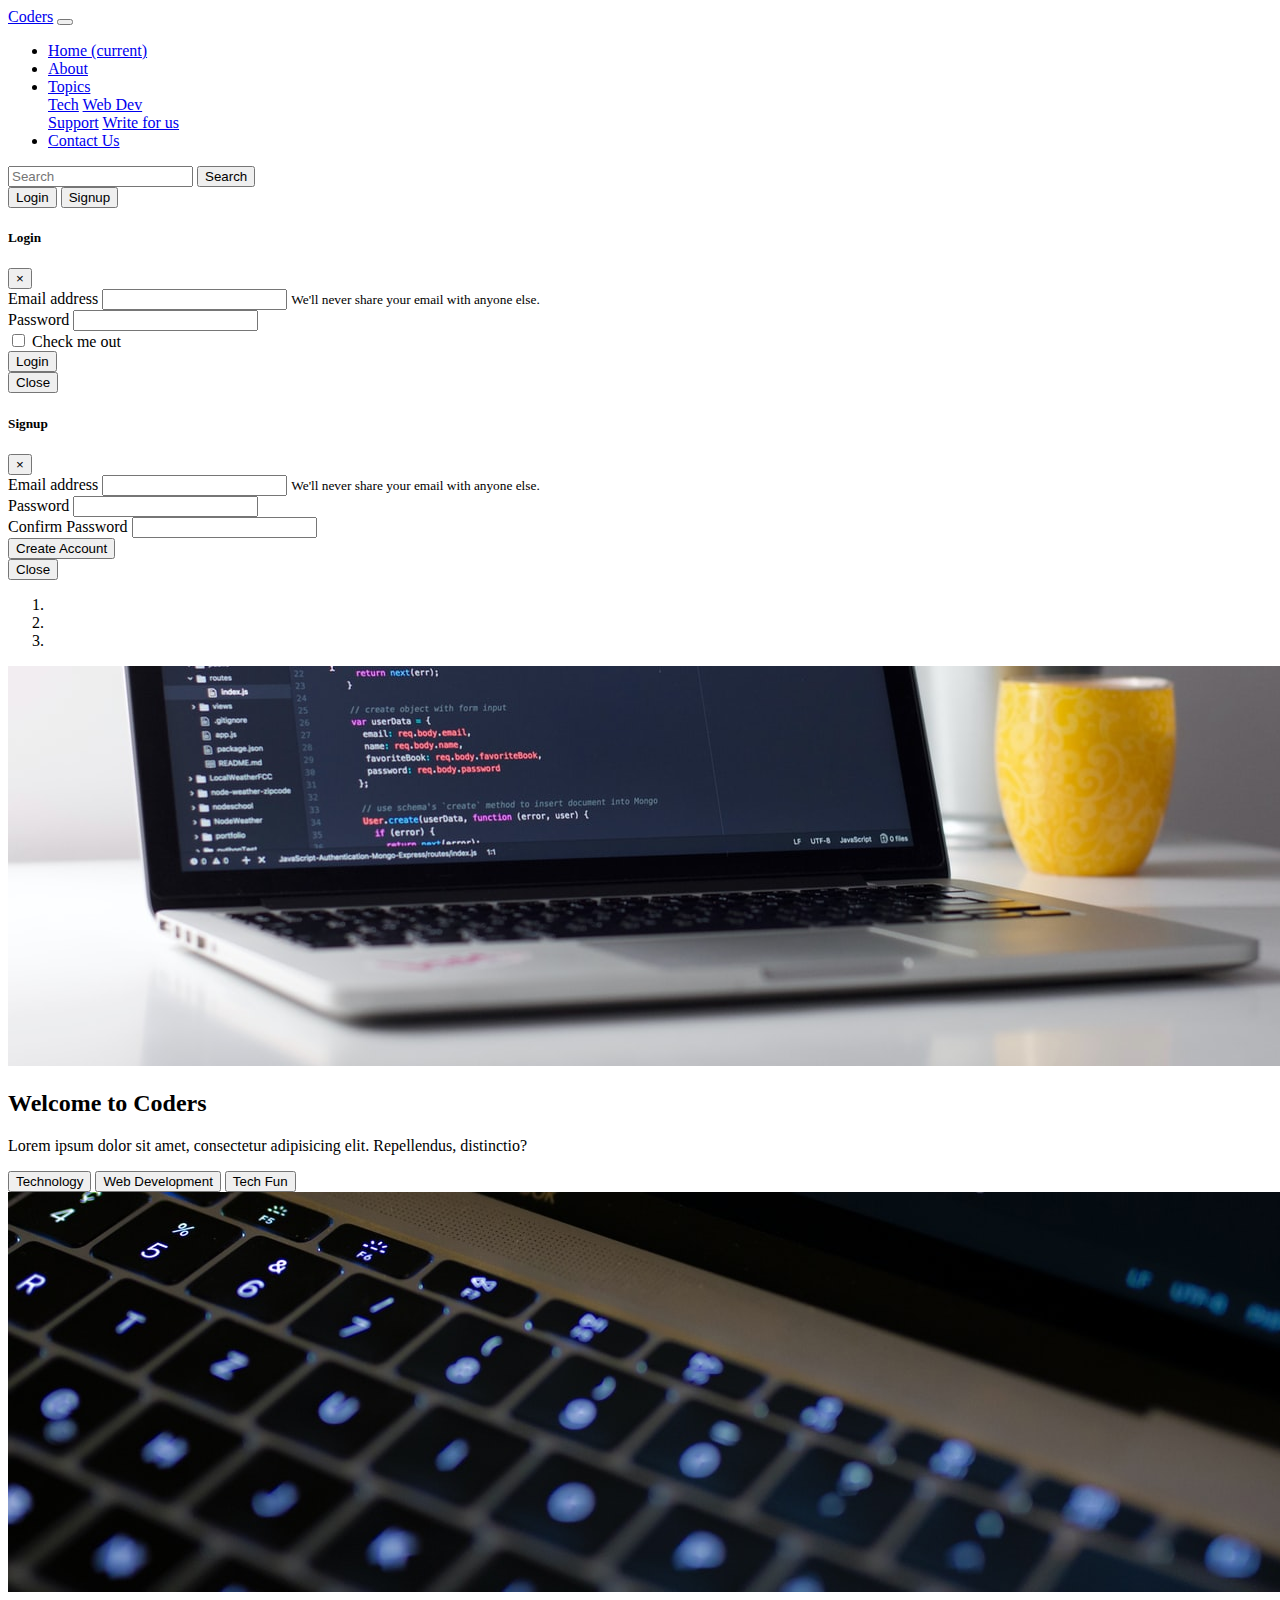
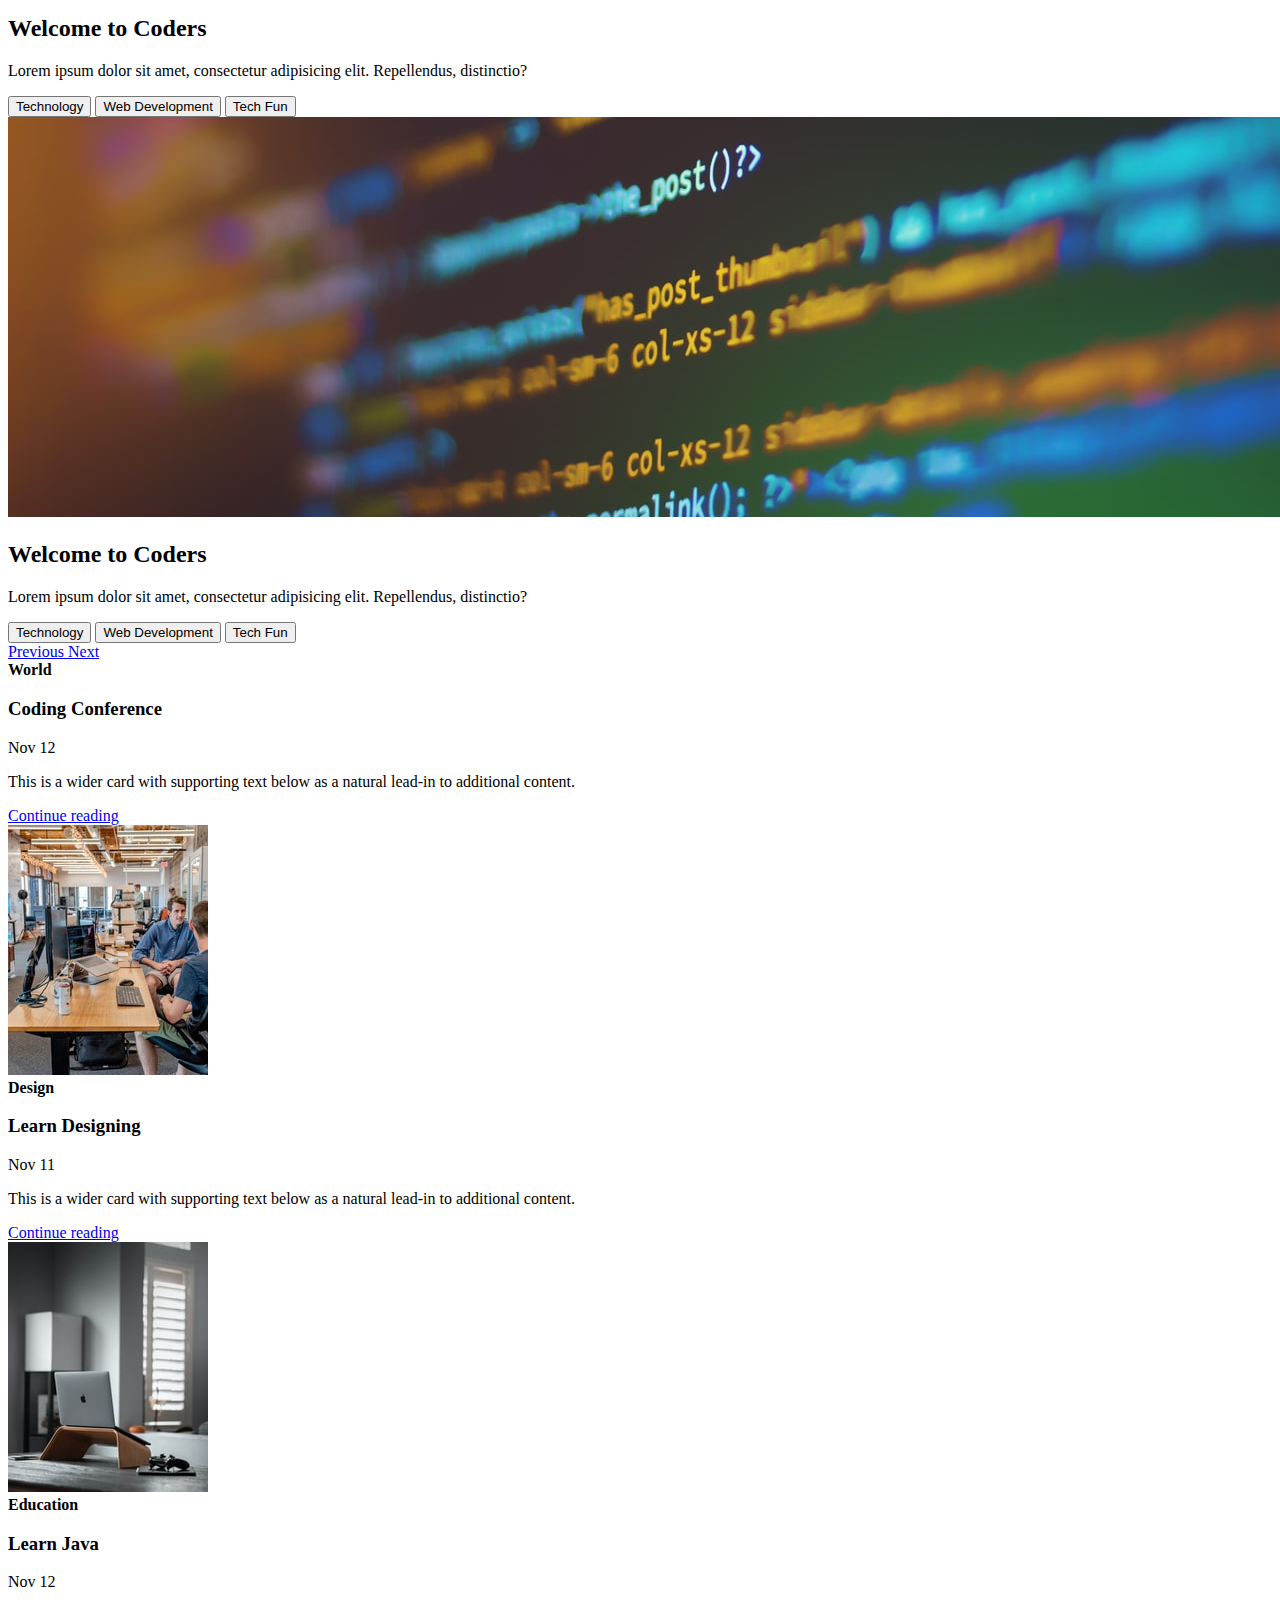
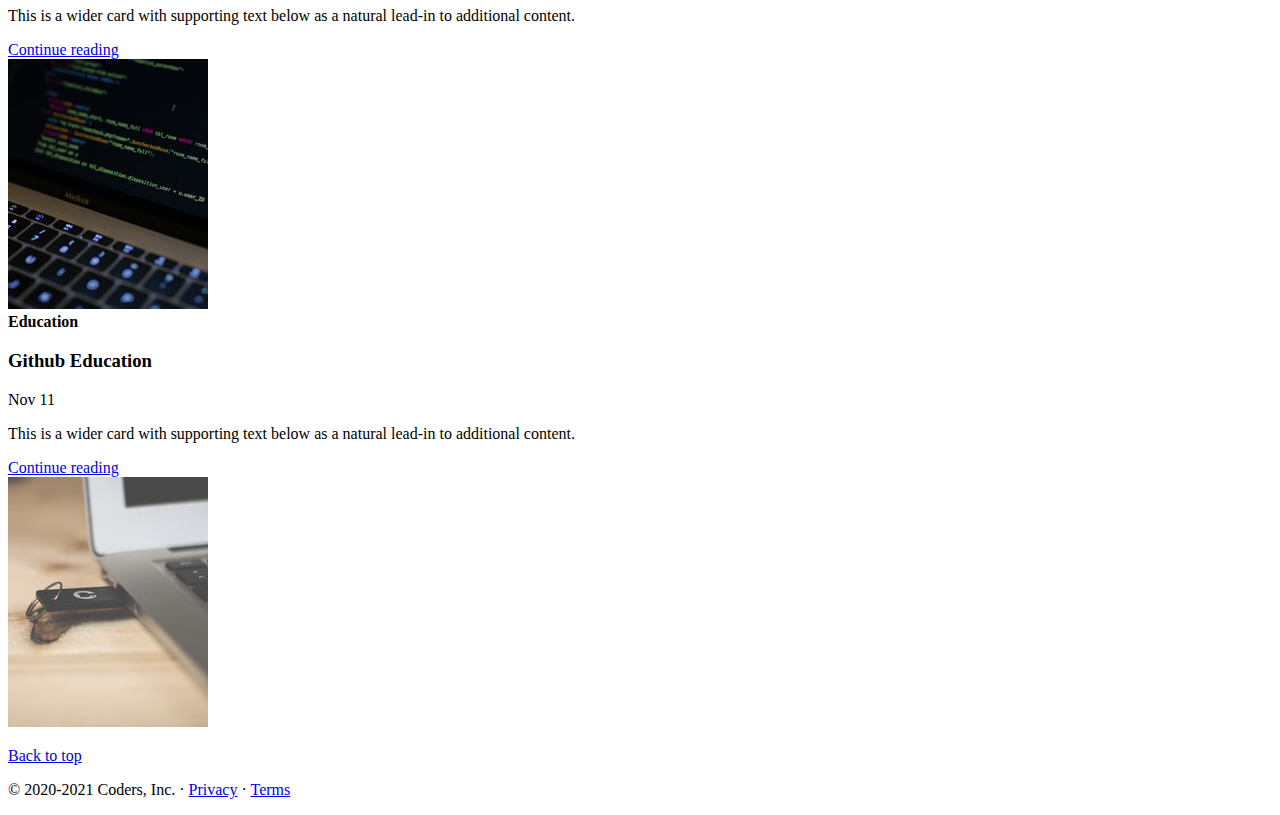
<file: Blog/index.html>
<!doctype html>
<html lang="en">

<head>
    <!-- Required meta tags -->
    <meta charset="utf-8">
    <meta name="viewport" content="width=device-width, initial-scale=1, shrink-to-fit=no">

    <!-- Bootstrap CSS -->
    <link rel="stylesheet" href="https://stackpath.bootstrapcdn.com/bootstrap/4.5.0/css/bootstrap.min.css"
        integrity="sha384-9aIt2nRpC12Uk9gS9baDl411NQApFmC26EwAOH8WgZl5MYYxFfc+NcPb1dKGj7Sk" crossorigin="anonymous">

    <title>Coders</title>
</head>

<body>
    <nav class="navbar navbar-expand-lg navbar-dark bg-dark">
        <a class="navbar-brand" href="/">Coders</a>
        <button class="navbar-toggler" type="button" data-toggle="collapse" data-target="#navbarSupportedContent"
            aria-controls="navbarSupportedContent" aria-expanded="false" aria-label="Toggle navigation">
            <span class="navbar-toggler-icon"></span>
        </button>

        <div class="collapse navbar-collapse" id="navbarSupportedContent">
            <ul class="navbar-nav mr-auto">
                <li class="nav-item active">
                    <a class="nav-link" href="/Frontend-Projects/Blog/">Home <span class="sr-only">(current)</span></a>
                </li>
                <li class="nav-item">
                    <a class="nav-link" href="about.html">About</a>
                </li>
                <li class="nav-item dropdown">
                    <a class="nav-link dropdown-toggle" href="#" id="navbarDropdown" role="button"
                        data-toggle="dropdown" aria-haspopup="true" aria-expanded="false">
                        Topics
                    </a>
                    <div class="dropdown-menu" aria-labelledby="navbarDropdown">
                        <a class="dropdown-item" href="#">Tech</a>
                        <a class="dropdown-item" href="#">Web Dev</a>
                        <div class="dropdown-divider"></div>
                        <a class="dropdown-item" href="#">Support</a>
                        <a class="dropdown-item" href="#">Write for us</a>
                    </div>
                </li>
                <li class="nav-item">
                    <a class="nav-link" href="contact.html">Contact Us</a>
                </li>
            </ul>
            <form class="form-inline my-2 my-lg-0">
                <input class="form-control mr-sm-2" type="search" placeholder="Search" aria-label="Search">
                <button class="btn btn-outline-danger my-2 my-sm-0" type="submit">Search</button>
            </form>
            <div class="mx-2">
                <button class="btn btn-danger" data-toggle="modal" data-target="#loginModal">Login</button>
                <button class="btn btn-danger" data-toggle="modal" data-target="#signupModal">Signup</button>
            </div>
        </div>
    </nav>


    <!--Login Modal -->
    <div class="modal fade" id="loginModal" tabindex="-1" role="dialog" aria-labelledby="loginModalLabel"
        aria-hidden="true">
        <div class="modal-dialog">
            <div class="modal-content">
                <div class="modal-header">
                    <h5 class="modal-title" id="loginModalLabel">Login</h5>
                    <button type="button" class="close" data-dismiss="modal" aria-label="Close">
                        <span aria-hidden="true">&times;</span>
                    </button>
                </div>
                <div class="modal-body">
                    <form>
                        <div class="form-group">
                            <label for="exampleInputEmail1">Email address</label>
                            <input type="email" class="form-control" id="exampleInputEmail1"
                                aria-describedby="emailHelp">
                            <small id="emailHelp" class="form-text text-muted">We'll never share your email with anyone
                                else.</small>
                        </div>
                        <div class="form-group">
                            <label for="exampleInputPassword1">Password</label>
                            <input type="password" class="form-control" id="exampleInputPassword1">
                        </div>
                        <div class="form-group form-check">
                            <input type="checkbox" class="form-check-input" id="exampleCheck1">
                            <label class="form-check-label" for="exampleCheck1">Check me out</label>
                        </div>
                        <button type="submit" class="btn btn-primary">Login</button>
                    </form>
                </div>
                <div class="modal-footer">
                    <button type="button" class="btn btn-secondary" data-dismiss="modal">Close</button>
                </div>
            </div>
        </div>
    </div>

    <!--Signup Modal -->
    <div class="modal fade" id="signupModal" tabindex="-1" role="dialog" aria-labelledby="signupModalLabel"
        aria-hidden="true">
        <div class="modal-dialog">
            <div class="modal-content">
                <div class="modal-header">
                    <h5 class="modal-title" id="signupModalLabel">Signup</h5>
                    <button type="button" class="close" data-dismiss="modal" aria-label="Close">
                        <span aria-hidden="true">&times;</span>
                    </button>
                </div>
                <div class="modal-body">
                    <form>
                        <div class="form-group">
                            <label for="exampleInputEmail1">Email address</label>
                            <input type="email" class="form-control" id="exampleInputEmail1"
                                aria-describedby="emailHelp">
                            <small id="emailHelp" class="form-text text-muted">We'll never share your email with anyone
                                else.</small>
                        </div>
                        <div class="form-group">
                            <label for="exampleInputPassword1">Password</label>
                            <input type="password" class="form-control" id="exampleInputPassword1">
                        </div>
                        <div class="form-group">
                            <label for="cexampleInputPassword1">Confirm Password</label>
                            <input type="password" class="form-control" id="cexampleInputPassword1">
                        </div>
                        <button type="submit" class="btn btn-primary">Create Account</button>
                    </form>
                </div>
                <div class="modal-footer">
                    <button type="button" class="btn btn-secondary" data-dismiss="modal">Close</button>
                </div>
            </div>
        </div>
    </div>



    <div id="carouselExampleCaptions" class="carousel slide carousel-fade" data-ride="carousel">
        <ol class="carousel-indicators">
            <li data-target="#carouselExampleCaptions" data-slide-to="0" class="active"></li>
            <li data-target="#carouselExampleCaptions" data-slide-to="1"></li>
            <li data-target="#carouselExampleCaptions" data-slide-to="2"></li>
        </ol>
        <div class="carousel-inner">
            <div class="carousel-item active">
                <img src="assets/image-1.jpeg" class="d-block w-100" alt="...">
                <div class="carousel-caption d-none d-md-block">
                    <h2>Welcome to Coders</h2>
                    <p>Lorem ipsum dolor sit amet, consectetur adipisicing elit. Repellendus, distinctio?</p>
                    <button class="btn btn-danger">Technology</button>
                    <button class="btn btn-primary">Web Development</button>
                    <button class="btn btn-success">Tech Fun</button>
                </div>
            </div>
            <div class="carousel-item">
                <img src="assets/image-2.jpeg" class="d-block w-100" alt="...">
                <div class="carousel-caption d-none d-md-block">
                    <h2>Welcome to Coders</h2>
                    <p>Lorem ipsum dolor sit amet, consectetur adipisicing elit. Repellendus, distinctio?</p>
                    <button class="btn btn-danger">Technology</button>
                    <button class="btn btn-primary">Web Development</button>
                    <button class="btn btn-success">Tech Fun</button>
                </div>
            </div>
            <div class="carousel-item">
                <img src="assets/image-3.jpeg" class="d-block w-100" alt="...">
                <div class="carousel-caption d-none d-md-block">
                    <h2>Welcome to Coders</h2>
                    <p>Lorem ipsum dolor sit amet, consectetur adipisicing elit. Repellendus, distinctio?</p>
                    <button class="btn btn-danger">Technology</button>
                    <button class="btn btn-primary">Web Development</button>
                    <button class="btn btn-success">Tech Fun</button>
                </div>
            </div>
        </div>
        <a class="carousel-control-prev" href="#carouselExampleCaptions" role="button" data-slide="prev">
            <span class="carousel-control-prev-icon" aria-hidden="true"></span>
            <span class="sr-only">Previous</span>
        </a>
        <a class="carousel-control-next" href="#carouselExampleCaptions" role="button" data-slide="next">
            <span class="carousel-control-next-icon" aria-hidden="true"></span>
            <span class="sr-only">Next</span>
        </a>
    </div>

    <div class="container my-4">
        <div class="row mb-2">
            <div class="col-md-6">
                <div
                    class="row no-gutters border rounded overflow-hidden flex-md-row mb-4 shadow-sm h-md-250 position-relative">
                    <div class="col p-4 d-flex flex-column position-static">
                        <strong class="d-inline-block mb-2 text-primary">World</strong>
                        <h3 class="mb-0">Coding Conference</h3>
                        <div class="mb-1 text-muted">Nov 12</div>
                        <p class="card-text mb-auto">This is a wider card with supporting text below as a natural
                            lead-in to additional content.</p>
                        <a href="#" class="stretched-link">Continue reading</a>
                    </div>
                    <div class="col-auto d-none d-lg-block">
                        <img src="assets/thumb-1.jpeg" alt="" class="bd-placeholder-img" width="200" height="250">
                    </div>
                </div>
            </div>
            <div class="col-md-6">
                <div
                    class="row no-gutters border rounded overflow-hidden flex-md-row mb-4 shadow-sm h-md-250 position-relative">
                    <div class="col p-4 d-flex flex-column position-static">
                        <strong class="d-inline-block mb-2 text-success">Design</strong>
                        <h3 class="mb-0">Learn Designing</h3>
                        <div class="mb-1 text-muted">Nov 11</div>
                        <p class="mb-auto">This is a wider card with supporting text below as a natural lead-in to
                            additional content.</p>
                        <a href="#" class="stretched-link">Continue reading</a>
                    </div>
                    <div class="col-auto d-none d-lg-block">
                        <img src="assets/thumb-2.jpeg" alt="" class="bd-placeholder-img" width="200" height="250">
                    </div>
                </div>
            </div>
        </div>
    </div>

    <div class="container my-4">
        <div class="row mb-2">
            <div class="col-md-6">
                <div
                    class="row no-gutters border rounded overflow-hidden flex-md-row mb-4 shadow-sm h-md-250 position-relative">
                    <div class="col p-4 d-flex flex-column position-static">
                        <strong class="d-inline-block mb-2 text-danger">Education</strong>
                        <h3 class="mb-0">Learn Java</h3>
                        <div class="mb-1 text-muted">Nov 12</div>
                        <p class="card-text mb-auto">This is a wider card with supporting text below as a natural
                            lead-in to additional content.</p>
                        <a href="#" class="stretched-link">Continue reading</a>
                    </div>
                    <div class="col-auto d-none d-lg-block">
                        <img src="assets/thumb-3.jpeg" alt="" class="bd-placeholder-img" width="200" height="250">
                    </div>
                </div>
            </div>
            <div class="col-md-6">
                <div
                    class="row no-gutters border rounded overflow-hidden flex-md-row mb-4 shadow-sm h-md-250 position-relative">
                    <div class="col p-4 d-flex flex-column position-static">
                        <strong class="d-inline-block mb-2 text-danger">Education</strong>
                        <h3 class="mb-0">Github Education</h3>
                        <div class="mb-1 text-muted">Nov 11</div>
                        <p class="mb-auto">This is a wider card with supporting text below as a natural lead-in to
                            additional content.</p>
                        <a href="#" class="stretched-link">Continue reading</a>
                    </div>
                    <div class="col-auto d-none d-lg-block">
                        <img src="assets/thumb-4.jpeg" alt="" class="bd-placeholder-img" width="200" height="250">
                    </div>
                </div>
            </div>
        </div>
    </div>
    <footer class="container">
        <p class="float-right"><a href="#">Back to top</a></p>
        <p>© 2020-2021 Coders, Inc. · <a href="#">Privacy</a> · <a href="#">Terms</a></p>
    </footer>
    <!-- Optional JavaScript -->
    <!-- jQuery first, then Popper.js, then Bootstrap JS -->
    <script src="https://code.jquery.com/jquery-3.5.1.slim.min.js"
        integrity="sha384-DfXdz2htPH0lsSSs5nCTpuj/zy4C+OGpamoFVy38MVBnE+IbbVYUew+OrCXaRkfj" crossorigin="anonymous">
    </script>
    <script src="https://cdn.jsdelivr.net/npm/popper.js@1.16.0/dist/umd/popper.min.js"
        integrity="sha384-Q6E9RHvbIyZFJoft+2mJbHaEWldlvI9IOYy5n3zV9zzTtmI3UksdQRVvoxMfooAo" crossorigin="anonymous">
    </script>
    <script src="https://stackpath.bootstrapcdn.com/bootstrap/4.5.0/js/bootstrap.min.js"
        integrity="sha384-OgVRvuATP1z7JjHLkuOU7Xw704+h835Lr+6QL9UvYjZE3Ipu6Tp75j7Bh/kR0JKI" crossorigin="anonymous">
    </script>
</body>

</html>
</file>
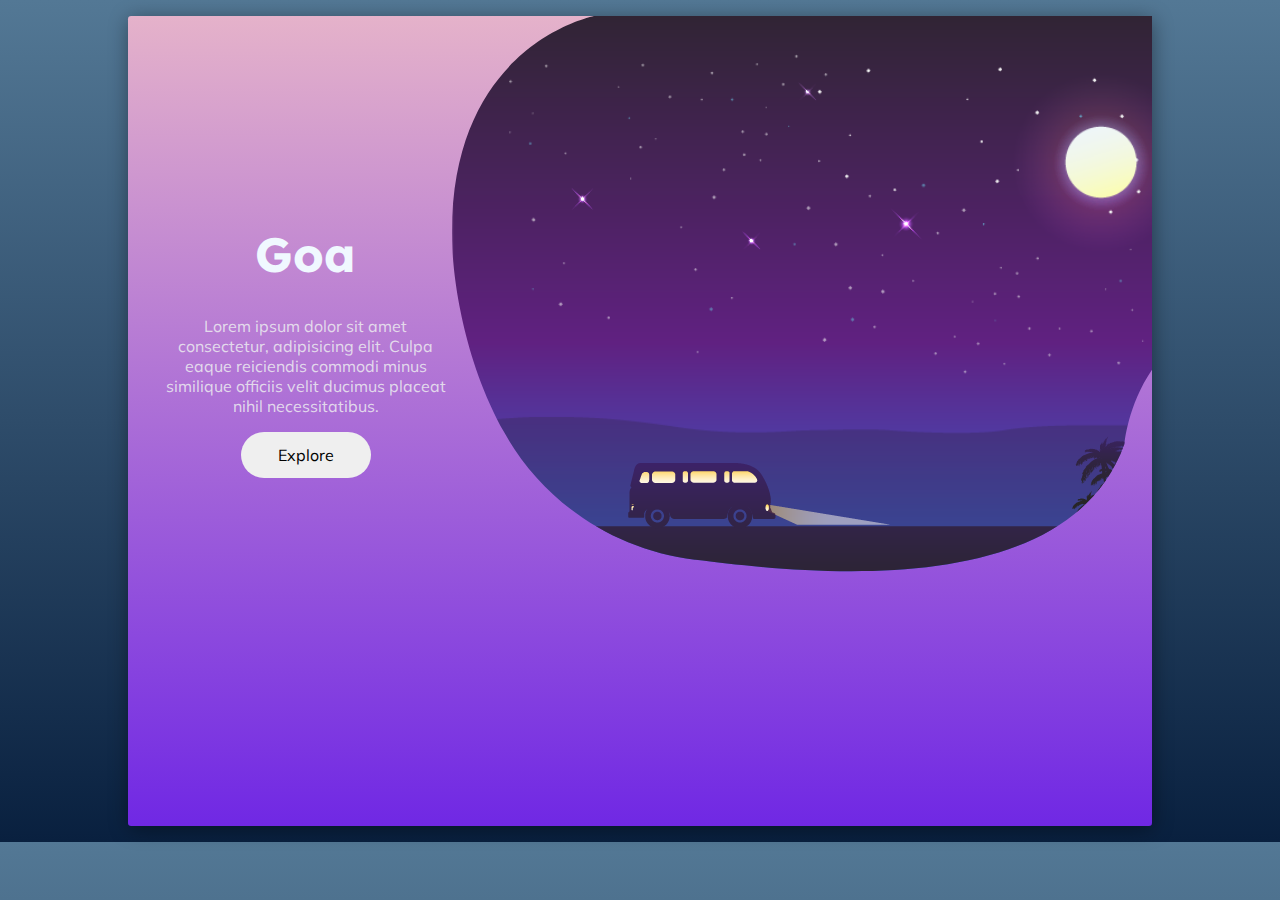
<file: Goa/index.html>
<!DOCTYPE html>
<html lang="en">

<head>
    <meta charset="UTF-8">
    <meta name="viewport" content="width=device-width, initial-scale=1.0">
    <title>Goa</title>
    <link href="https://fonts.googleapis.com/css2?family=Lexend+Deca&family=Muli&display=swap" rel="stylesheet">
    <link rel="stylesheet" href="styles/style.css">
</head>

<body>
    <div class="wrapper">
        <div class="container">
            <div class="title">
                <h1>Goa</h1>
                <p>Lorem ipsum dolor sit amet consectetur, adipisicing elit. Culpa eaque reiciendis commodi minus
                    similique officiis velit ducimus placeat nihil necessitatibus.</p>
                <div class="buttons">
                    <button>Explore</button>
                </div>
            </div>
            <div class="view">
                <div class="clip-svg">
                    <div class="night">
                        <div class="surface moveRight"></div>
                        <div class="car suspension">
                            <img src="./assets/Img_06.png" alt="">
                        </div>
                    </div>
                </div>
                <svg id="Layer_1" data-name="Layer 1" xmlns="http://www.w3.org/2000/svg"
                    xmlns:xlink="http://www.w3.org/1999/xlink" viewBox="0 0 809.39 555.27">
                    <defs>
                        <style>
                            .cls-1 {
                                fill: url(#linear-gradient);
                            }

                            .cls-2 {
                                fill: url(#linear-gradient-2);
                            }
                        </style>
                        <linearGradient id="linear-gradient" x1="669" y1="470" x2="669" y2="470"
                            gradientUnits="userSpaceOnUse">
                            <stop offset="0" stop-color="#7fe0f4" />
                            <stop offset="0.1" stop-color="#76d9f1" />
                            <stop offset="0.26" stop-color="#5cc8ea" />
                            <stop offset="0.47" stop-color="#33abdd" />
                            <stop offset="0.57" stop-color="#1e9cd7" />
                            <stop offset="0.87" stop-color="#0075be" />
                            <stop offset="0.99" stop-color="#355c97" />
                        </linearGradient>
                        <linearGradient id="linear-gradient-2" x1="557.61" y1="277.63" x2="1367" y2="277.63"
                            xlink:href="#linear-gradient" />
                    </defs>
                    <title>Svg_2</title>
                    <clipPath id="myclip">
                        <path class="cls-1" d="M669,470" transform="translate(-557.61)" />
                        <path class="cls-2"
                            d="M700,0S549,29,558,233c0,0,2.7,95.93,52.24,184.12C649.64,487.28,720.66,534,800.53,543.66c104.88,12.76,372,45.63,429.47-115.66,0,0,6.49-75.47,66.54-111,43.34-25.61,70.46-71.68,70.46-122V0Z"
                            transform="translate(-557.61)" />
                    </clipPath>
                </svg>
            </div>
        </div>
        <div class="mobile-view">
            <img src="./assets/72.jpg" alt="">
        </div>
        <div class="tablet-view">
            <img src="./assets/27.jpg" alt="">
        </div>
    </div>
</body>

</html>
</file>
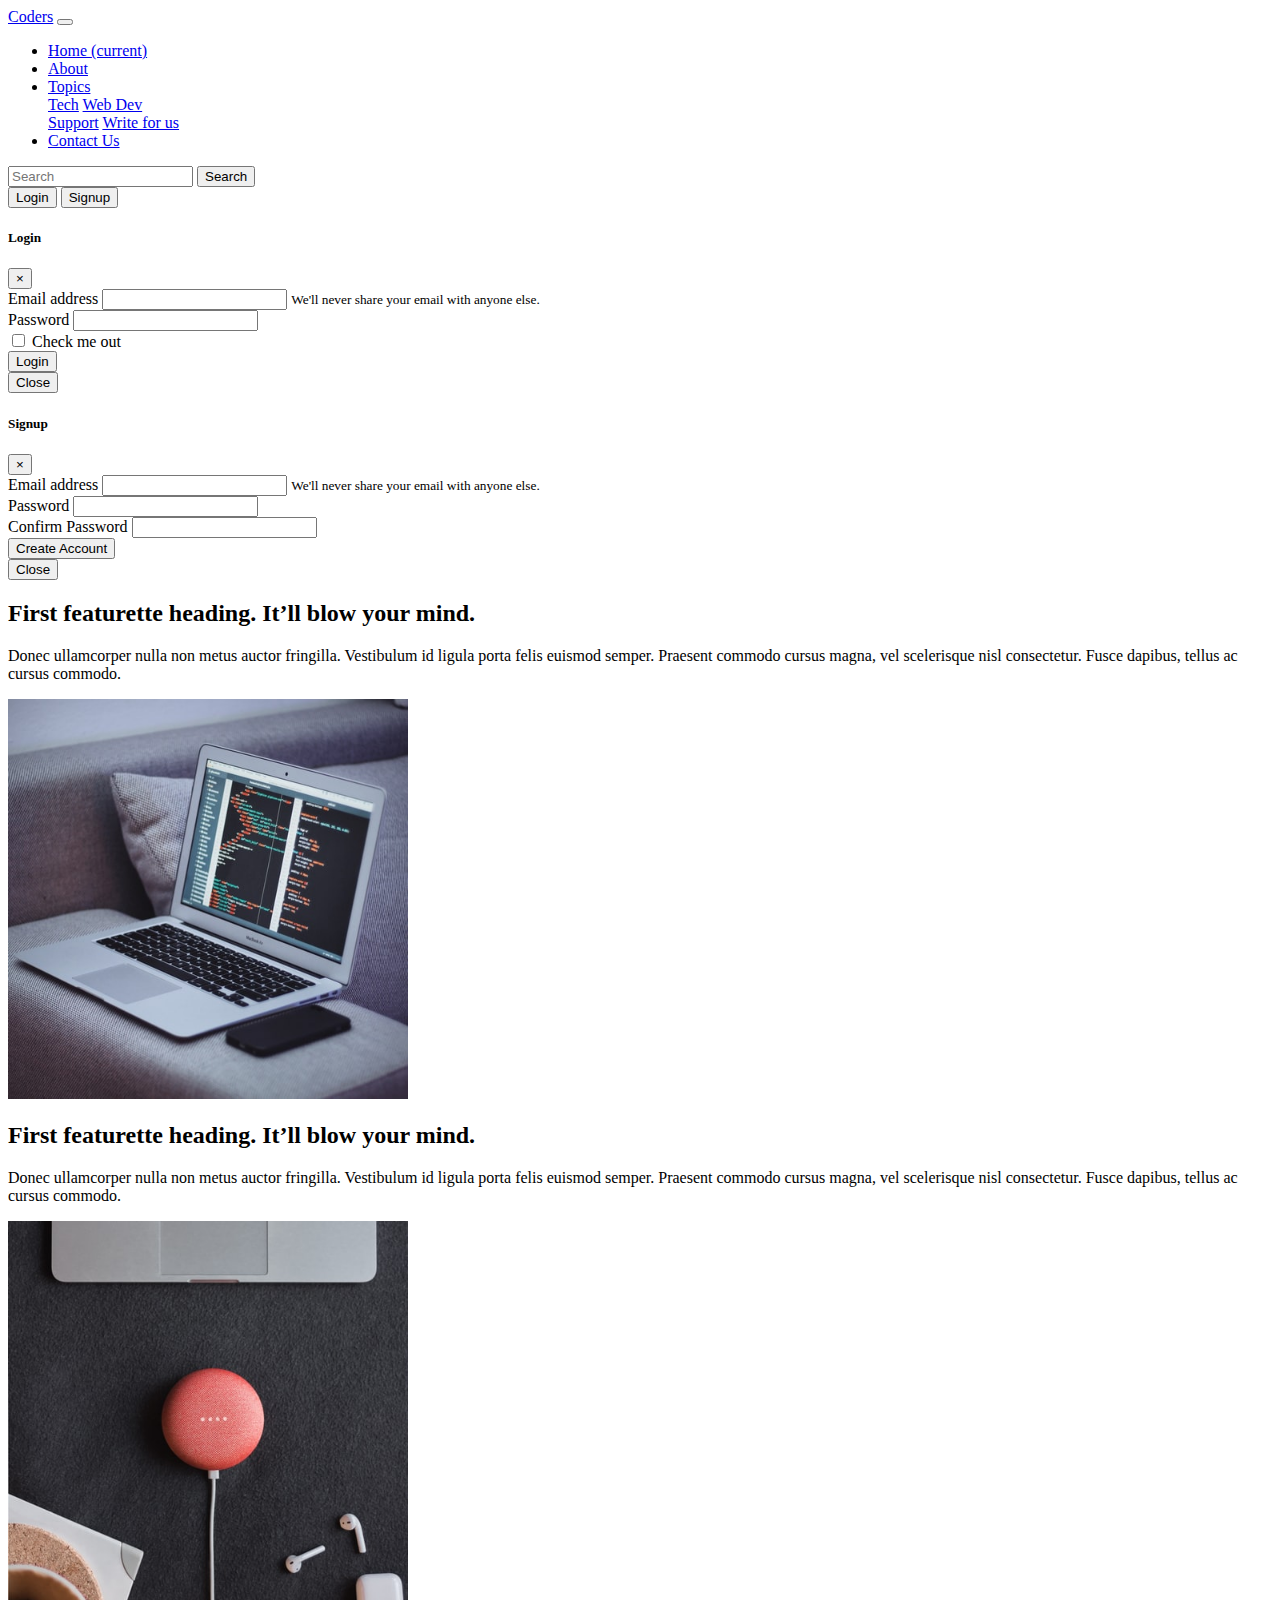
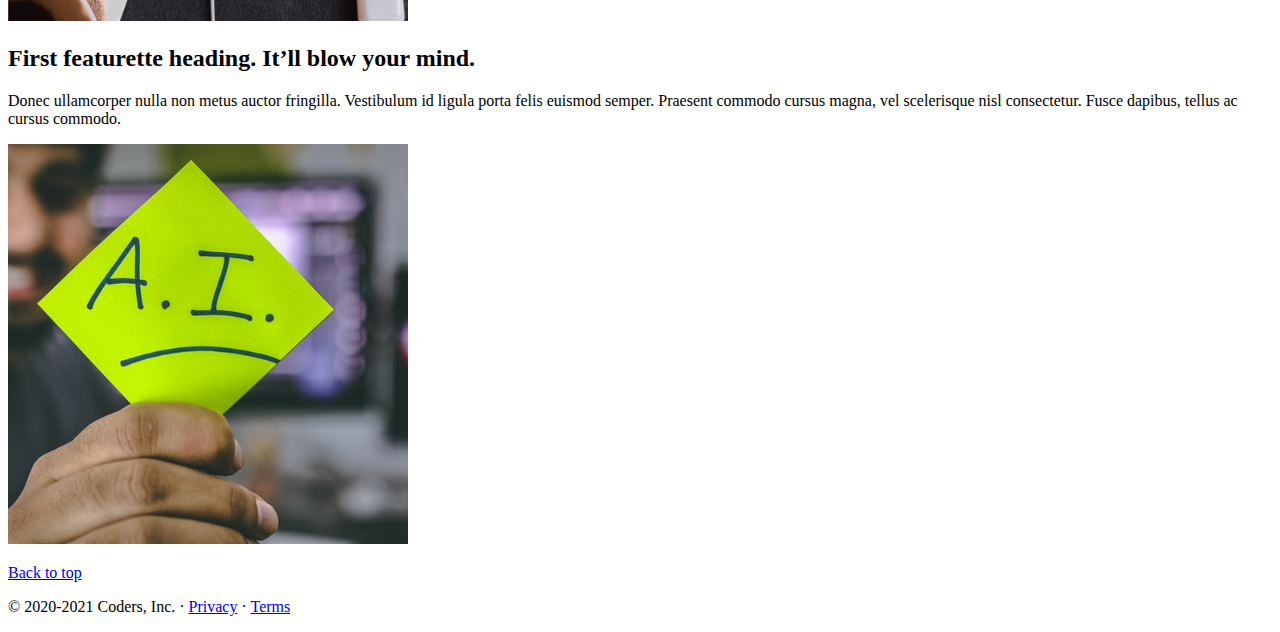
<file: Blog/about.html>
<!doctype html>
<html lang="en">

<head>
    <!-- Required meta tags -->
    <meta charset="utf-8">
    <meta name="viewport" content="width=device-width, initial-scale=1, shrink-to-fit=no">

    <!-- Bootstrap CSS -->
    <link rel="stylesheet" href="https://stackpath.bootstrapcdn.com/bootstrap/4.5.0/css/bootstrap.min.css"
        integrity="sha384-9aIt2nRpC12Uk9gS9baDl411NQApFmC26EwAOH8WgZl5MYYxFfc+NcPb1dKGj7Sk" crossorigin="anonymous">

    <title>Coders</title>
</head>

<body>
    <nav class="navbar navbar-expand-lg navbar-dark bg-dark">
        <a class="navbar-brand" href="/">Coders</a>
        <button class="navbar-toggler" type="button" data-toggle="collapse" data-target="#navbarSupportedContent"
            aria-controls="navbarSupportedContent" aria-expanded="false" aria-label="Toggle navigation">
            <span class="navbar-toggler-icon"></span>
        </button>

        <div class="collapse navbar-collapse" id="navbarSupportedContent">
            <ul class="navbar-nav mr-auto">
                <li class="nav-item active">
                    <a class="nav-link" href="/Frontend-Projects/Blog/">Home <span class="sr-only">(current)</span></a>
                </li>
                <li class="nav-item active">
                    <a class="nav-link" href="about.html">About</a>
                </li>
                <li class="nav-item dropdown">
                    <a class="nav-link dropdown-toggle" href="#" id="navbarDropdown" role="button"
                        data-toggle="dropdown" aria-haspopup="true" aria-expanded="false">
                        Topics
                    </a>
                    <div class="dropdown-menu" aria-labelledby="navbarDropdown">
                        <a class="dropdown-item" href="#">Tech</a>
                        <a class="dropdown-item" href="#">Web Dev</a>
                        <div class="dropdown-divider"></div>
                        <a class="dropdown-item" href="#">Support</a>
                        <a class="dropdown-item" href="#">Write for us</a>
                    </div>
                </li>
                <li class="nav-item">
                    <a class="nav-link" href="contact.html">Contact Us</a>
                </li>
            </ul>
            <form class="form-inline my-2 my-lg-0">
                <input class="form-control mr-sm-2" type="search" placeholder="Search" aria-label="Search">
                <button class="btn btn-outline-danger my-2 my-sm-0" type="submit">Search</button>
            </form>
            <div class="mx-2">
                <button class="btn btn-danger" data-toggle="modal" data-target="#loginModal">Login</button>
                <button class="btn btn-danger" data-toggle="modal" data-target="#signupModal">Signup</button>
            </div>
        </div>
    </nav>


    <!--Login Modal -->
    <div class="modal fade" id="loginModal" tabindex="-1" role="dialog" aria-labelledby="loginModalLabel"
        aria-hidden="true">
        <div class="modal-dialog">
            <div class="modal-content">
                <div class="modal-header">
                    <h5 class="modal-title" id="loginModalLabel">Login</h5>
                    <button type="button" class="close" data-dismiss="modal" aria-label="Close">
                        <span aria-hidden="true">&times;</span>
                    </button>
                </div>
                <div class="modal-body">
                    <form>
                        <div class="form-group">
                            <label for="exampleInputEmail1">Email address</label>
                            <input type="email" class="form-control" id="exampleInputEmail1"
                                aria-describedby="emailHelp">
                            <small id="emailHelp" class="form-text text-muted">We'll never share your email with anyone
                                else.</small>
                        </div>
                        <div class="form-group">
                            <label for="exampleInputPassword1">Password</label>
                            <input type="password" class="form-control" id="exampleInputPassword1">
                        </div>
                        <div class="form-group form-check">
                            <input type="checkbox" class="form-check-input" id="exampleCheck1">
                            <label class="form-check-label" for="exampleCheck1">Check me out</label>
                        </div>
                        <button type="submit" class="btn btn-primary">Login</button>
                    </form>
                </div>
                <div class="modal-footer">
                    <button type="button" class="btn btn-secondary" data-dismiss="modal">Close</button>
                </div>
            </div>
        </div>
    </div>

    <!--Signup Modal -->
    <div class="modal fade" id="signupModal" tabindex="-1" role="dialog" aria-labelledby="signupModalLabel"
        aria-hidden="true">
        <div class="modal-dialog">
            <div class="modal-content">
                <div class="modal-header">
                    <h5 class="modal-title" id="signupModalLabel">Signup</h5>
                    <button type="button" class="close" data-dismiss="modal" aria-label="Close">
                        <span aria-hidden="true">&times;</span>
                    </button>
                </div>
                <div class="modal-body">
                    <form>
                        <div class="form-group">
                            <label for="exampleInputEmail1">Email address</label>
                            <input type="email" class="form-control" id="exampleInputEmail1"
                                aria-describedby="emailHelp">
                            <small id="emailHelp" class="form-text text-muted">We'll never share your email with anyone
                                else.</small>
                        </div>
                        <div class="form-group">
                            <label for="exampleInputPassword1">Password</label>
                            <input type="password" class="form-control" id="exampleInputPassword1">
                        </div>
                        <div class="form-group">
                            <label for="cexampleInputPassword1">Confirm Password</label>
                            <input type="password" class="form-control" id="cexampleInputPassword1">
                        </div>
                        <button type="submit" class="btn btn-primary">Create Account</button>
                    </form>
                </div>
                <div class="modal-footer">
                    <button type="button" class="btn btn-secondary" data-dismiss="modal">Close</button>
                </div>
            </div>
        </div>
    </div>



    <div class="container my-4">
        <div class="row featurette d-flex justify-content-center align-items-center">
            <div class="col-md-7">
                <h2 class="featurette-heading">First featurette heading. <span class="text-muted">It’ll blow your
                        mind.</span></h2>
                <p class="lead">Donec ullamcorper nulla non metus auctor fringilla. Vestibulum id ligula porta felis
                    euismod semper. Praesent commodo cursus magna, vel scelerisque nisl consectetur. Fusce dapibus,
                    tellus ac cursus commodo.</p>
            </div>
            <div class="col-md-5">
                <img src="assets/about-1.jpeg" alt="" class="img-fluid" height="400" width="400">

            </div>
        </div>
        <div class="row featurette d-flex justify-content-center align-items-center">
            <div class="col-md-7 order-md-2">
                <h2 class="featurette-heading">First featurette heading. <span class="text-muted">It’ll blow your
                        mind.</span></h2>
                <p class="lead">Donec ullamcorper nulla non metus auctor fringilla. Vestibulum id ligula porta felis
                    euismod semper. Praesent commodo cursus magna, vel scelerisque nisl consectetur. Fusce dapibus,
                    tellus ac cursus commodo.</p>
            </div>
            <div class="col-md-5">
                <img src="assets/about-2.jpeg" alt="" class="img-fluid" height="400" width="400">
            </div>
        </div>
        <div class="row featurette d-flex justify-content-center align-items-center">
            <div class="col-md-7">
                <h2 class="featurette-heading">First featurette heading. <span class="text-muted">It’ll blow your
                        mind.</span></h2>
                <p class="lead">Donec ullamcorper nulla non metus auctor fringilla. Vestibulum id ligula porta felis
                    euismod semper. Praesent commodo cursus magna, vel scelerisque nisl consectetur. Fusce dapibus,
                    tellus ac cursus commodo.</p>
            </div>
            <div class="col-md-5">
                <img src="assets/about-3.jpeg" alt="" class="img-fluid" height="400" width="400">

            </div>
        </div>
    </div>

    <footer class="container">
        <p class="float-right"><a href="#">Back to top</a></p>
        <p>© 2020-2021 Coders, Inc. · <a href="#">Privacy</a> · <a href="#">Terms</a></p>
    </footer>

    <!-- Optional JavaScript -->
    <!-- jQuery first, then Popper.js, then Bootstrap JS -->
    <script src="https://code.jquery.com/jquery-3.5.1.slim.min.js"
        integrity="sha384-DfXdz2htPH0lsSSs5nCTpuj/zy4C+OGpamoFVy38MVBnE+IbbVYUew+OrCXaRkfj" crossorigin="anonymous">
    </script>
    <script src="https://cdn.jsdelivr.net/npm/popper.js@1.16.0/dist/umd/popper.min.js"
        integrity="sha384-Q6E9RHvbIyZFJoft+2mJbHaEWldlvI9IOYy5n3zV9zzTtmI3UksdQRVvoxMfooAo" crossorigin="anonymous">
    </script>
    <script src="https://stackpath.bootstrapcdn.com/bootstrap/4.5.0/js/bootstrap.min.js"
        integrity="sha384-OgVRvuATP1z7JjHLkuOU7Xw704+h835Lr+6QL9UvYjZE3Ipu6Tp75j7Bh/kR0JKI" crossorigin="anonymous">
    </script>
</body>

</html>
</file>
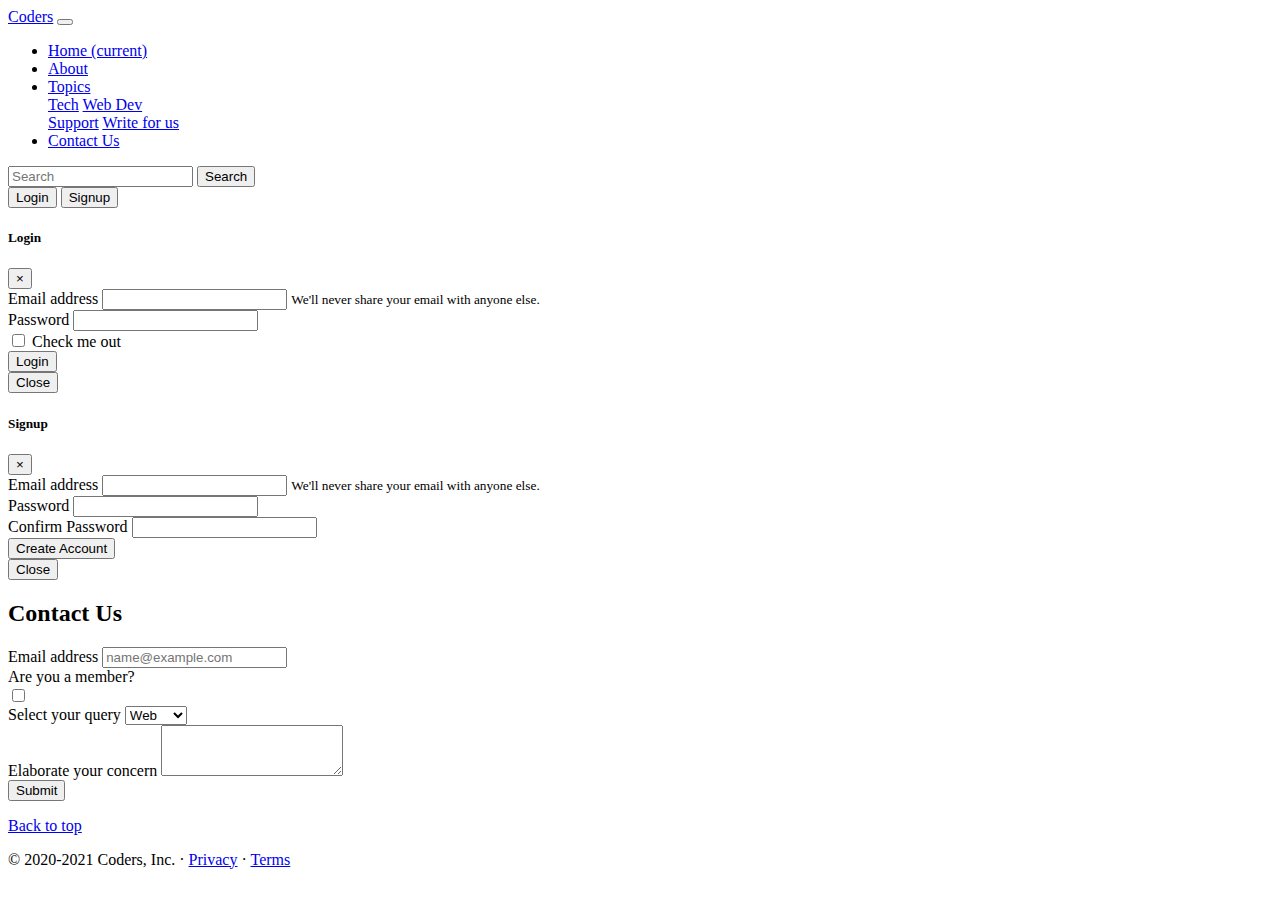
<file: Blog/contact.html>
<!doctype html>
<html lang="en">

<head>
    <!-- Required meta tags -->
    <meta charset="utf-8">
    <meta name="viewport" content="width=device-width, initial-scale=1, shrink-to-fit=no">

    <!-- Bootstrap CSS -->
    <link rel="stylesheet" href="https://stackpath.bootstrapcdn.com/bootstrap/4.5.0/css/bootstrap.min.css"
        integrity="sha384-9aIt2nRpC12Uk9gS9baDl411NQApFmC26EwAOH8WgZl5MYYxFfc+NcPb1dKGj7Sk" crossorigin="anonymous">

    <title>Coders</title>
</head>

<body>
    <nav class="navbar navbar-expand-lg navbar-dark bg-dark">
        <a class="navbar-brand" href="/">Coders</a>
        <button class="navbar-toggler" type="button" data-toggle="collapse" data-target="#navbarSupportedContent"
            aria-controls="navbarSupportedContent" aria-expanded="false" aria-label="Toggle navigation">
            <span class="navbar-toggler-icon"></span>
        </button>

        <div class="collapse navbar-collapse" id="navbarSupportedContent">
            <ul class="navbar-nav mr-auto">
                <li class="nav-item">
                    <a class="nav-link" href="/Frontend-Projects/Blog/">Home <span class="sr-only">(current)</span></a>
                </li>
                <li class="nav-item">
                    <a class="nav-link" href="about.html">About</a>
                </li>
                <li class="nav-item dropdown">
                    <a class="nav-link dropdown-toggle" href="#" id="navbarDropdown" role="button"
                        data-toggle="dropdown" aria-haspopup="true" aria-expanded="false">
                        Topics
                    </a>
                    <div class="dropdown-menu" aria-labelledby="navbarDropdown">
                        <a class="dropdown-item" href="#">Tech</a>
                        <a class="dropdown-item" href="#">Web Dev</a>
                        <div class="dropdown-divider"></div>
                        <a class="dropdown-item" href="#">Support</a>
                        <a class="dropdown-item" href="#">Write for us</a>
                    </div>
                </li>
                <li class="nav-item active">
                    <a class="nav-link" href="contact.html">Contact Us</a>
                </li>
            </ul>
            <form class="form-inline my-2 my-lg-0">
                <input class="form-control mr-sm-2" type="search" placeholder="Search" aria-label="Search">
                <button class="btn btn-outline-danger my-2 my-sm-0" type="submit">Search</button>
            </form>
            <div class="mx-2">
                <button class="btn btn-danger" data-toggle="modal" data-target="#loginModal">Login</button>
                <button class="btn btn-danger" data-toggle="modal" data-target="#signupModal">Signup</button>
            </div>
        </div>
    </nav>


    <!--Login Modal -->
    <div class="modal fade" id="loginModal" tabindex="-1" role="dialog" aria-labelledby="loginModalLabel"
        aria-hidden="true">
        <div class="modal-dialog">
            <div class="modal-content">
                <div class="modal-header">
                    <h5 class="modal-title" id="loginModalLabel">Login</h5>
                    <button type="button" class="close" data-dismiss="modal" aria-label="Close">
                        <span aria-hidden="true">&times;</span>
                    </button>
                </div>
                <div class="modal-body">
                    <form>
                        <div class="form-group">
                            <label for="exampleInputEmail1">Email address</label>
                            <input type="email" class="form-control" id="exampleInputEmail1"
                                aria-describedby="emailHelp">
                            <small id="emailHelp" class="form-text text-muted">We'll never share your email with anyone
                                else.</small>
                        </div>
                        <div class="form-group">
                            <label for="exampleInputPassword1">Password</label>
                            <input type="password" class="form-control" id="exampleInputPassword1">
                        </div>
                        <div class="form-group form-check">
                            <input type="checkbox" class="form-check-input" id="exampleCheck1">
                            <label class="form-check-label" for="exampleCheck1">Check me out</label>
                        </div>
                        <button type="submit" class="btn btn-primary">Login</button>
                    </form>
                </div>
                <div class="modal-footer">
                    <button type="button" class="btn btn-secondary" data-dismiss="modal">Close</button>
                </div>
            </div>
        </div>
    </div>

    <!--Signup Modal -->
    <div class="modal fade" id="signupModal" tabindex="-1" role="dialog" aria-labelledby="signupModalLabel"
        aria-hidden="true">
        <div class="modal-dialog">
            <div class="modal-content">
                <div class="modal-header">
                    <h5 class="modal-title" id="signupModalLabel">Signup</h5>
                    <button type="button" class="close" data-dismiss="modal" aria-label="Close">
                        <span aria-hidden="true">&times;</span>
                    </button>
                </div>
                <div class="modal-body">
                    <form>
                        <div class="form-group">
                            <label for="exampleInputEmail1">Email address</label>
                            <input type="email" class="form-control" id="exampleInputEmail1"
                                aria-describedby="emailHelp">
                            <small id="emailHelp" class="form-text text-muted">We'll never share your email with anyone
                                else.</small>
                        </div>
                        <div class="form-group">
                            <label for="exampleInputPassword1">Password</label>
                            <input type="password" class="form-control" id="exampleInputPassword1">
                        </div>
                        <div class="form-group">
                            <label for="cexampleInputPassword1">Confirm Password</label>
                            <input type="password" class="form-control" id="cexampleInputPassword1">
                        </div>
                        <button type="submit" class="btn btn-primary">Create Account</button>
                    </form>
                </div>
                <div class="modal-footer">
                    <button type="button" class="btn btn-secondary" data-dismiss="modal">Close</button>
                </div>
            </div>
        </div>
    </div>



    <div class="container my-4">
        <h2>Contact Us</h2>
        <form>
            <div class="form-group">
                <label for="exampleFormControlInput1">Email address</label>
                <input type="email" class="form-control" id="exampleFormControlInput1" placeholder="name@example.com">
            </div>
            <div class="form-group row">
                <div class="col-sm-2">Are you a member?</div>
                <div class="col-sm-10">
                    <div class="form-check">
                        <input class="form-check-input" type="checkbox" id="gridCheck">
                    </div>
                </div>
            </div>
            <div class="form-group">
                <label for="exampleFormControlSelect1">Select your query</label>
                <select class="form-control" id="exampleFormControlSelect1">
                    <option>Web</option>
                    <option>Tech</option>
                    <option>DSA</option>
                    <option>Post</option>
                    <option>Others</option>
                </select>
            </div>
            <div class="form-group">
                <label for="exampleFormControlTextarea1">Elaborate your concern</label>
                <textarea class="form-control" id="exampleFormControlTextarea1" rows="3"></textarea>
            </div>
            <button class="btn btn-primary">Submit</button>
        </form>

    </div>

    <footer class="container">
        <p class="float-right"><a href="#">Back to top</a></p>
        <p>© 2020-2021 Coders, Inc. · <a href="#">Privacy</a> · <a href="#">Terms</a></p>
    </footer>

    <!-- Optional JavaScript -->
    <!-- jQuery first, then Popper.js, then Bootstrap JS -->
    <script src="https://code.jquery.com/jquery-3.5.1.slim.min.js"
        integrity="sha384-DfXdz2htPH0lsSSs5nCTpuj/zy4C+OGpamoFVy38MVBnE+IbbVYUew+OrCXaRkfj" crossorigin="anonymous">
    </script>
    <script src="https://cdn.jsdelivr.net/npm/popper.js@1.16.0/dist/umd/popper.min.js"
        integrity="sha384-Q6E9RHvbIyZFJoft+2mJbHaEWldlvI9IOYy5n3zV9zzTtmI3UksdQRVvoxMfooAo" crossorigin="anonymous">
    </script>
    <script src="https://stackpath.bootstrapcdn.com/bootstrap/4.5.0/js/bootstrap.min.js"
        integrity="sha384-OgVRvuATP1z7JjHLkuOU7Xw704+h835Lr+6QL9UvYjZE3Ipu6Tp75j7Bh/kR0JKI" crossorigin="anonymous">
    </script>
</body>

</html>
</file>
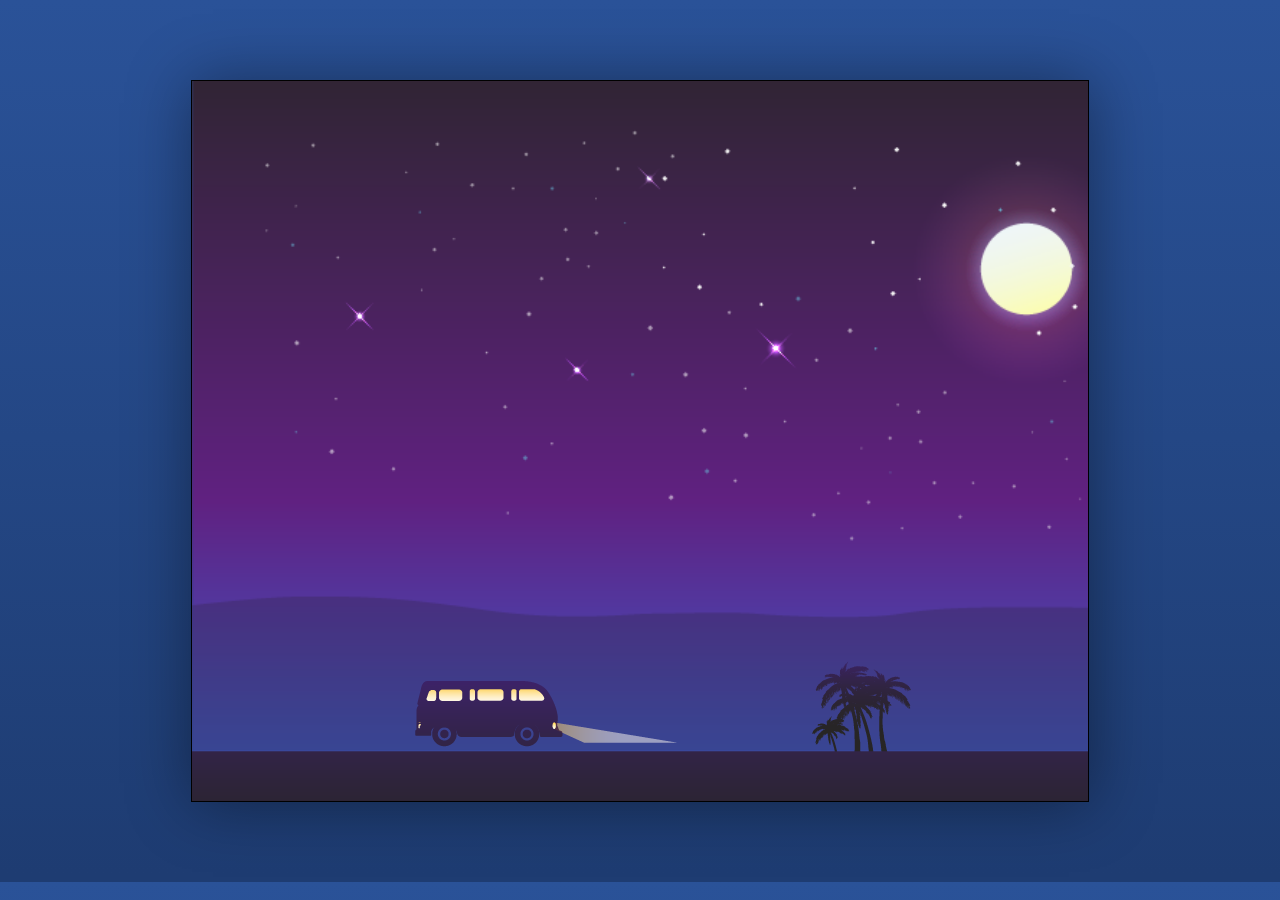
<file: Goa/movingeffect/car.html>
<!DOCTYPE html>
<html lang="en">

<head>
    <meta charset="UTF-8">
    <meta name="viewport" content="width=device-width, initial-scale=1.0">
    <title>Car</title>
    <link rel="stylesheet" href="car.css">
</head>

<body>
    <div class="night">
        <div class="surface"></div>
        <div class="car">
            <img src="../assets/Img_06.png" alt="">
        </div>
    </div>
</body>

</html>
</file>
<file: Goa/styles/style.css>
body {
    margin: 0;
    background-image: linear-gradient(to top, #09203f 0%, #537895 100%);
}

.wrapper {
    height: 90vh;
    width: 80vw;
    max-width: 1100px;
    margin: 1rem auto;
    background-image: linear-gradient(to top, #7028e4 0%, #e5b2ca 100%);
    box-shadow: 1px 3px 20px rgba(0, 0, 0, 0.4);
    border-radius: 0.2rem;
    position: relative;
}

.container {
    display: grid;
    grid-template-columns: repeat(2, 1fr);
    overflow: hidden;
    height: 100%;
}

.container .title {
    width: 90%;
    height: 20%;
    text-align: center;
    padding: 2rem;
    margin: 9rem 0;
    z-index: 999999;
}

.container h1 {
    font-family: 'Lexend Deca', sans-serif;
    font-size: 3em;
    color: aliceblue;
}

.container p {
    font-family: 'Muli', sans-serif;
    color: #ececf0db;
}

button {
    font-family: 'Muli', sans-serif;
    font-size: 1rem;
    padding: 0.8rem 2.3rem;
    margin: 0 0.1rem;
    border: 0;
    border-radius: 3rem;
    cursor: pointer;
}




/* car  */

.clip-svg {
    clip-path: url(#myclip);
}

.night {
    height: 560px;
    width: 700px;
    background: url(../assets/background.png);
    background-size: cover;
    position: relative;
    overflow-x: hidden;
}

.surface {
    height: 140px;
    width: 500%;
    background: url(../assets/Img_02.png);
    display: block;
    position: absolute;
    bottom: 0;
    left: 0px;
    background-repeat: repeat-x;
}

.moveRight {
    animation: moveRight 6s linear infinite;
}

.car {
    position: absolute;
    bottom: 43px;
    left: 24%;
}

.suspension {
    animation: suspension 1s linear infinite;
}

/* animation */

@keyframes moveRight {
    100% {
        transform: translateX(-2950px);
    }
}

@keyframes suspension {
    100% {
        transform: translateY(-1px);
    }

    50% {
        transform: translateY(2px);
    }

    0% {
        transform: translateY(-1px);
    }
}

.mobile-view,
.tablet-view {
    position: absolute;
    top: 0%;
    display: none;
}

.mobile-view img,
.tablet-view img {
    width: 100%;
}

@media only screen and (max-width:990px) {
    .view {
        display: none;
    }

    .tablet-view {
        display: block;
    }

    .container {
        grid-template-columns: 100%;
    }

    .container .title {
        margin: 3rem 1rem;
        padding: 0 0.9rem;
    }
}

@media only screen and (max-width:678px) {
    .tablet-view {
        display: none;
    }

    .mobile-view {
        display: block;
    }

}

@media only screen and (max-width:417px) {
    .mobile-view {
        display: none;
    }

    .container .title {
        margin: 3rem 0rem;
    }

}
</file>
<file: Goa/movingeffect/car.css>
body {
    margin: 0;
    background-image: linear-gradient(to top, #1e3c72 0%, #1e3c72 1%, #2a5298 100%);
    overflow-y: hidden;
}

.night {
    height: 80vh;
    width: 70vw;
    border: 1px solid black;
    margin: 5rem auto;
    background: url(../assets/background.png);
    background-size: cover;
    position: relative;
    box-shadow: 1px 2px 60px rgba(0, 0, 0, 0.4);
    overflow-x: hidden;
}

.surface {
    height: 140px;
    width: 500%;
    background: url(../assets/Img_02.png);
    display: block;
    position: absolute;
    bottom: 0%;
    left: 0%;
    background-repeat: repeat-x;
    animation: moveRight 6s linear infinite;
}

.car {
    position: absolute;
    bottom: 7%;
    left: 24%;
    animation: suspension 1s linear infinite;
}

/* animation */

@keyframes moveRight {
    100% {
        transform: translateX(-2950px);
    }
}

@keyframes suspension {
    100% {
        transform: translateY(-1px);
    }

    50% {
        transform: translateY(2px);
    }

    0% {
        transform: translateX(-1px);
    }
}
</file>
